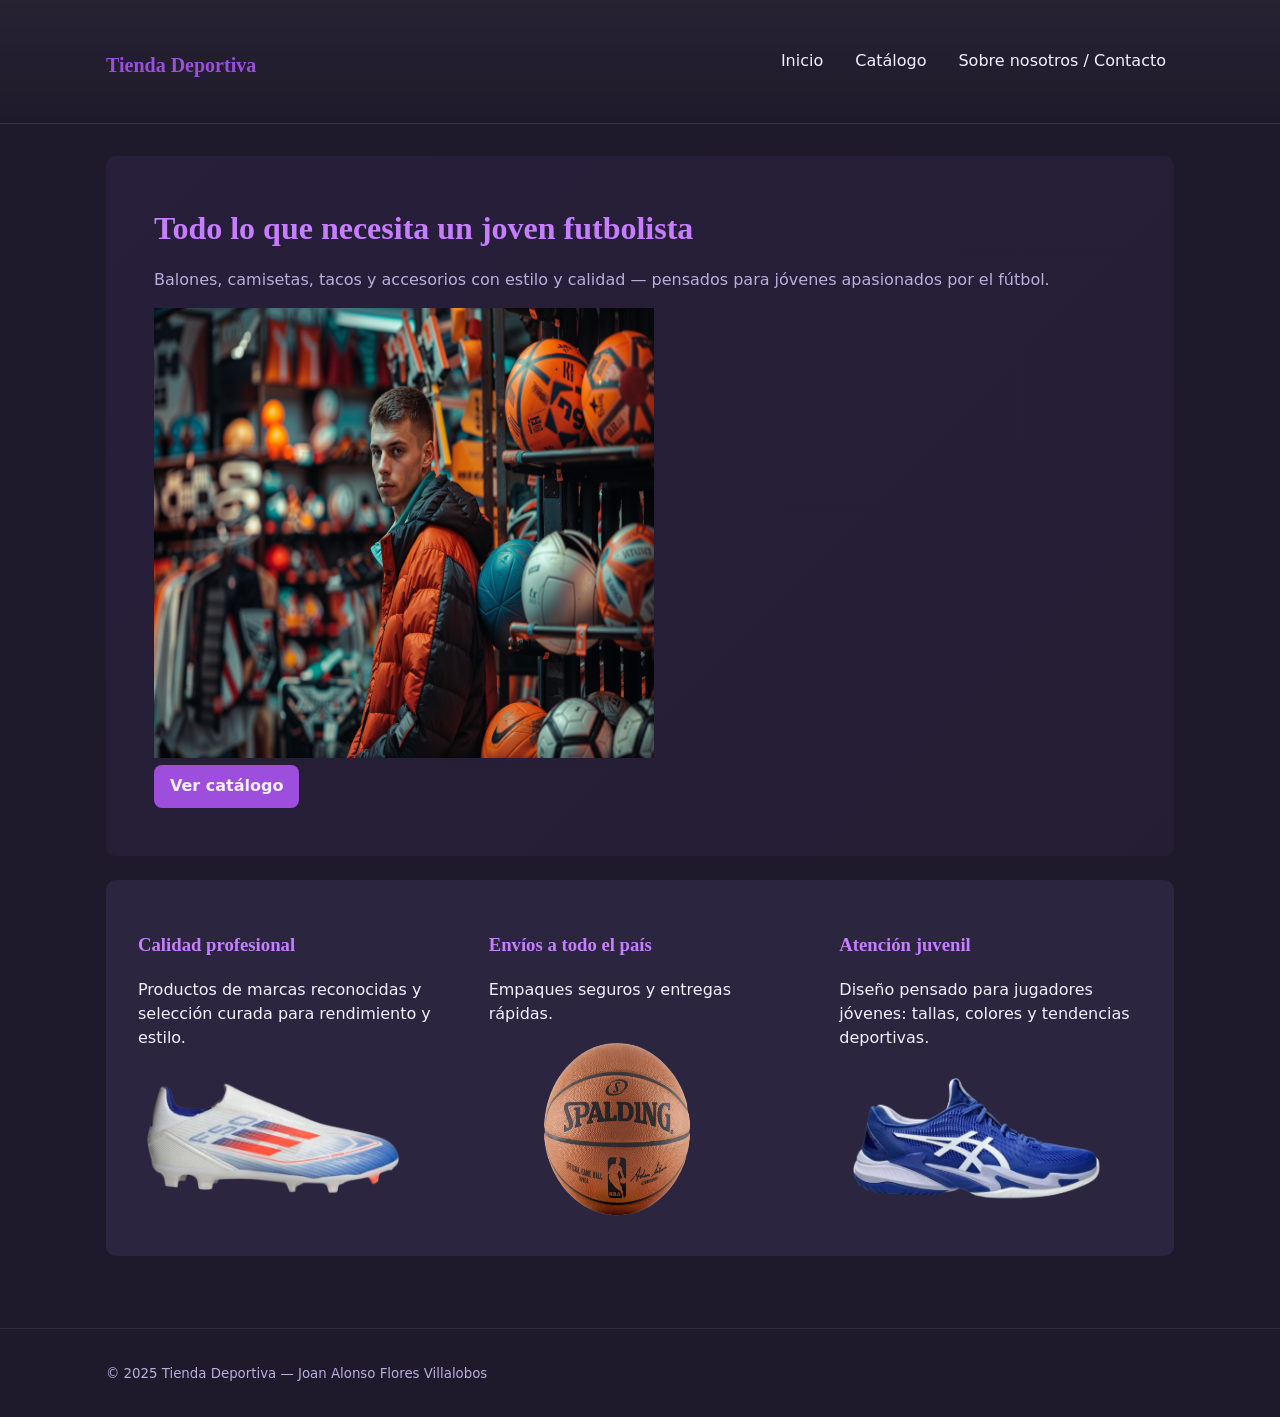
<file: index.html>
<!doctype html>
 <html lang="es">
  <head>
     <meta charset="utf-8" />
     <meta name="viewport" content="width=device-width, initial-scale=1" />
     <title>Tienda Deportiva — Inicio</title>
       <link rel="stylesheet" href="base.css">
       <link rel="stylesheet" href="styles.css">
   
   </head>
    <body class="site">
     <header class="site-header">
     <div class="container header-inner">
     <h1 class="brand"><a href="index.html">Tienda Deportiva</a></h1>
     <nav aria-label="Navegación principal">
     <ul class="nav">
     <li><a href="index.html">Inicio</a></li>
     <li><a href="catalogo.html">Catálogo</a></li>
     <li><a href="contacto.html">Sobre nosotros / Contacto</a></li>
     </ul>
     </nav>
     </div>
     </header>
     
     
       <main id="main" class="container" tabindex="-1">
       <section class="hero" id="inicio">
         <div class="hero-inner">
             <h2>Todo lo que necesita un joven futbolista</h2>
             <p>Balones, camisetas, tacos y accesorios con estilo y calidad — pensados para jóvenes apasionados por el fútbol.</p>

             <img src="img1.jpg" width="500" height="450"> <br>

             <a class="cta" href="catalogo.html">Ver catálogo</a>
         </div>
       </section>
     
     
      <section class="features">
         <article>
         <h3>Calidad profesional</h3>
         <p>Productos de marcas reconocidas y selección curada para rendimiento y estilo.</p>
          <img src="tacos.png" width="270" height="150">
         </article>


         <article>
         <h3>Envíos a todo el país</h3>
         <p>Empaques seguros y entregas rápidas.</p>
         <img src="Balón.png" width="260" height="175">
         </article>


         <article>
         <h3>Atención juvenil</h3>
         <p>Diseño pensado para jugadores jóvenes: tallas, colores y tendencias deportivas.</p>
         <img src="tenis.png" width="270" height="150">
         </article>


      </section>
     
     </main>
     
    </body>
     
      <footer class="site-footer">
         <div class="container">
         <small>© 2025 Tienda Deportiva — Joan Alonso Flores Villalobos</small>
         </div>
      </footer>
      
      
      <script src="app.js"></script>
      <script src="tree.js"></script>
     


</html>
</file>
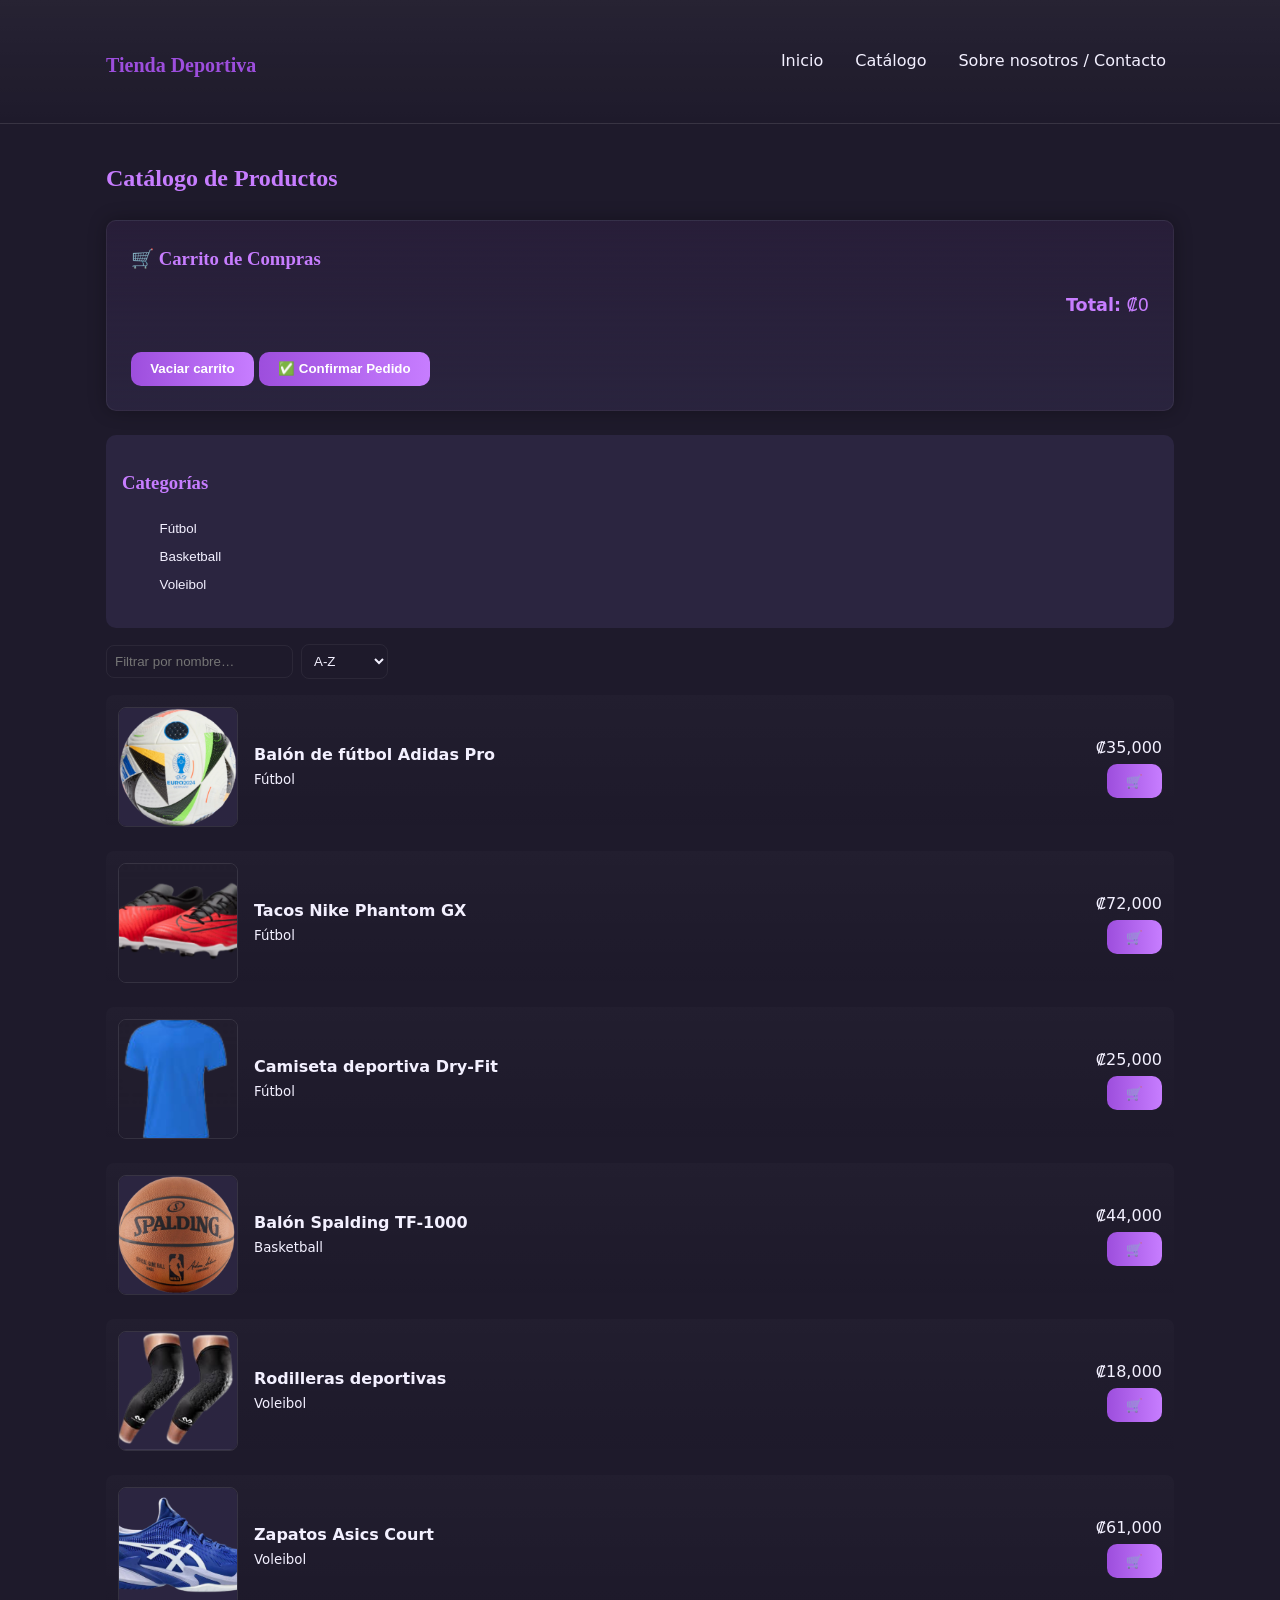
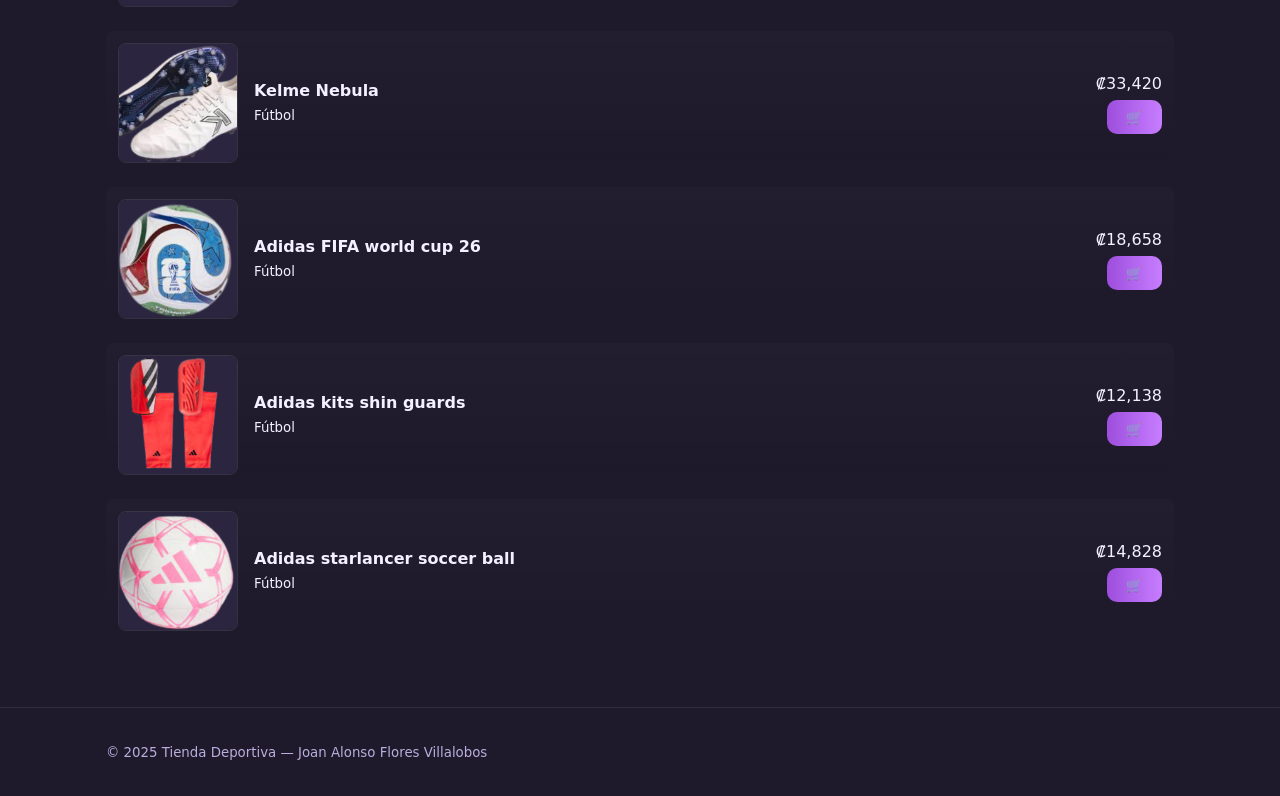
<file: catalogo.html>
<!doctype html>
<html lang="es">
<head>
  <meta charset="utf-8" />
  <meta name="viewport" content="width=device-width, initial-scale=1" />
  <title>Tienda Deportiva — Catálogo</title>
    <link rel="stylesheet" href="base.css">
  <link rel="stylesheet" href="styles.css">
<body class="site">
  <header class="site-header">
    <div class="container header-inner">
      <h1 class="brand"><a href="index.html">Tienda Deportiva</a></h1>
      <nav aria-label="Navegación principal">
        <ul class="nav">
          <li><a href="index.html">Inicio</a></li>
          <li><a href="catalogo.html">Catálogo</a></li>
          <li><a href="contacto.html">Sobre nosotros / Contacto</a></li>
        </ul>
      </nav>
    </div>
  </header>

  <main id="main" class="container" tabindex="-1">
    <h2 id="cat-title">Catálogo de Productos</h2>
          <!--  Carrito -->
      <section id="carrito" class="carrito">
        <h3>🛒 Carrito de Compras</h3>
        <ul id="lista-carrito"></ul>
        <p id="total"><strong>Total:</strong> ₡0</p>
        <button id="vaciar" class="btn">Vaciar carrito</button>
      </section>
      
      <!--  Árbol de categorías -->
      <section id="arbol" class="arbol">
        <h3>Categorías</h3>
        <ul id="tree" class="tree" role="tree"></ul>
        <p id="tree-error" class="error" hidden>Error cargando categorías </p>
      </section>


    <div class="controls">
      <input id="filtro" type="search" placeholder="Filtrar por nombre…" aria-label="Filtrar productos">
      <select id="orden" aria-label="Ordenar productos">
        <option value="az">A-Z</option>
        <option value="za">Z-A</option>
        <option value="precio-asc">Precio ↑</option>
        <option value="precio-desc">Precio ↓</option>
      </select>
    </div>

    <ul id="lista" class="lista" aria-live="polite"></ul>
  </main>

  <footer class="site-footer">
    <div class="container">
      <small>© 2025 Tienda Deportiva — Joan Alonso Flores Villalobos</small>
    </div>
  </footer>

  <script src="app.js"></script>
  <script src="tree.js"></script>
</body>
</html>
</file>
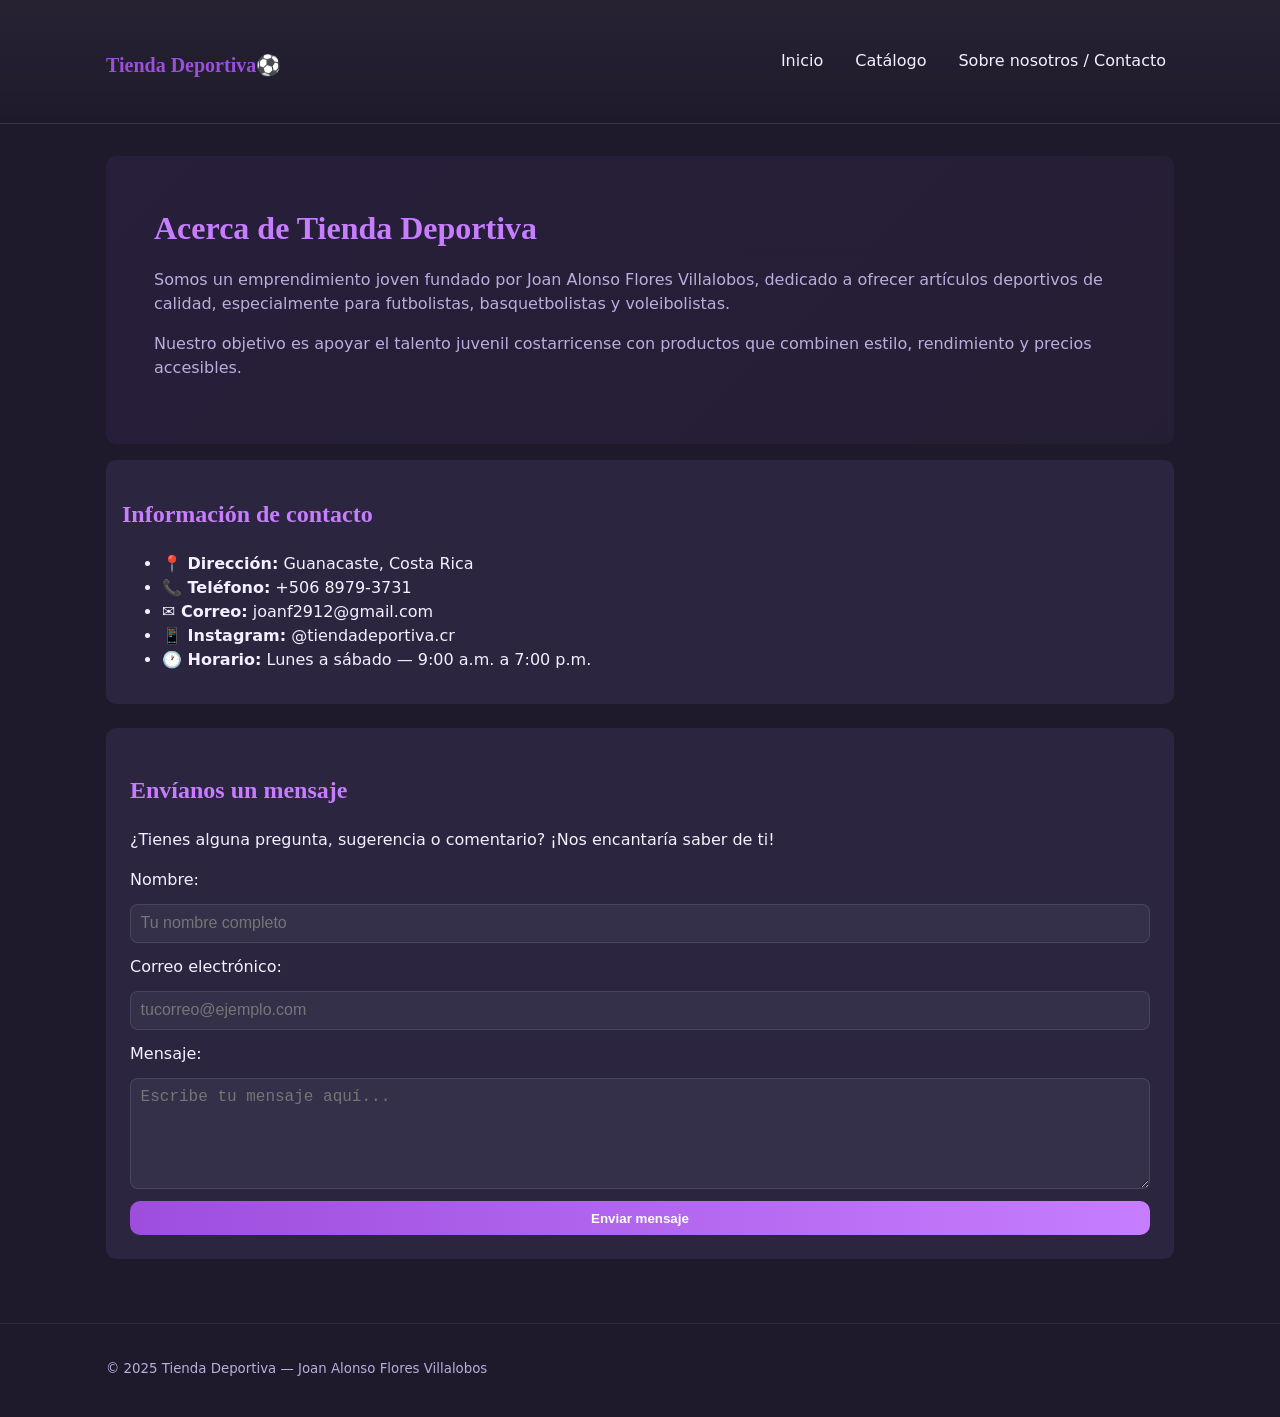
<file: contacto.html>
<!doctype html>
<html lang="es">
<head>
  <meta charset="utf-8" />
  <meta name="viewport" content="width=device-width, initial-scale=1" />
  <title>Tienda Deportiva — Acerca / Contacto</title>
    <link rel="stylesheet" href="base.css">
   <link rel="stylesheet" href="styles.css">
</head>
<body class="site">
  <header class="site-header">
    <div class="container header-inner">
      <h1 class="brand"><a href="index.html">Tienda Deportiva⚽</a></h1>
      <nav aria-label="Navegación principal">
        <ul class="nav">
          <li><a href="index.html">Inicio</a></li>
          <li><a href="catalogo.html">Catálogo</a></li>
          <li><a href="contacto.html">Sobre nosotros / Contacto</a></li>
        </ul>
      </nav>
    </div>
  </header>

  <main id="main" class="container" tabindex="-1">
    <section class="hero">
      <div class="hero-inner">
        <h2>Acerca de Tienda Deportiva</h2>
        <p>
          Somos un emprendimiento joven fundado por Joan Alonso Flores Villalobos, dedicado a ofrecer 
          artículos deportivos de calidad, especialmente para futbolistas, basquetbolistas y voleibolistas.
        </p>
        <p>
          Nuestro objetivo es apoyar el talento juvenil costarricense con productos que combinen estilo, rendimiento y precios accesibles.
        </p>
      </div>
    </section>

    <section class="contact-info">
      <h2>Información de contacto</h2>
      <ul>
        <li><strong>📍 Dirección:</strong> Guanacaste, Costa Rica</li>
        <li><strong>📞 Teléfono:</strong> +506 8979-3731</li>
        <li><strong>✉️ Correo:</strong> joanf2912@gmail.com</li>
        <li><strong>📱 Instagram:</strong> @tiendadeportiva.cr</li>
        <li><strong>🕐 Horario:</strong> Lunes a sábado — 9:00 a.m. a 7:00 p.m.</li>
      </ul>
    </section>

    <section class="contact-form">
      <h2>Envíanos un mensaje</h2>
      <p>¿Tienes alguna pregunta, sugerencia o comentario? ¡Nos encantaría saber de ti!</p>
      <form id="formContacto" class="formulario">
        <label for="nombre">Nombre:</label>
        <input type="text" id="nombre" name="nombre" required placeholder="Tu nombre completo">

        <label for="correo">Correo electrónico:</label>
        <input type="email" id="correo" name="correo" required placeholder="tucorreo@ejemplo.com">

        <label for="mensaje">Mensaje:</label>
        <textarea id="mensaje" name="mensaje" rows="5" required placeholder="Escribe tu mensaje aquí..."></textarea>

        <button type="submit" class="btn">Enviar mensaje</button>
      </form>

      <!-- Ventana de confirmación -->
      <div id="mensajeEnviado" class="popup hidden">
        <div class="popup-content">
          <h3> ¡Mensaje enviado!</h3>
          <p>Gracias por comunicarte con Tienda Deportiva. Te responderemos pronto.</p>
          <button id="cerrarPopup" class="btn">Cerrar</button>
        </div>
      </div>
    </section>

  </main>

  <footer class="site-footer">
    <div class="container">
      <small>© 2025 Tienda Deportiva — Joan Alonso Flores Villalobos</small>
    </div>
  </footer>


</body>

  <script src="pop.js"></script>

</html>
</file>
<file: base.css>
:root{
  /* Paleta morada oscura con contraste */
  --clr-bg: #1E1A2B;         
  --clr-surface: #2B2540;    
  --clr-primary: #9D4EDD;    
  --clr-primary-2: #C77DFF;  
  --clr-accent: #FFB703;     
  --clr-text: #F3F0FF;       
  --clr-muted: #B9AEDC;      

  --ff-title: 'Playfair Display', serif;
  --ff-text: 'Lato', system-ui, sans-serif;

  --radius: 10px;
}

*{box-sizing:border-box}
html,body{height:100%}
body{
  margin:0;
  background:var(--clr-bg);
  color:var(--clr-text);
  font-family:var(--ff-text);
  line-height:1.5;
}

.container{max-width:1100px;margin:0 auto;padding:1rem}

.header-inner{
  display:flex;
  align-items:center;
  justify-content:space-between;
}

.brand a{
  color:var(--clr-primary);
  text-decoration:none;
  font-family:var(--ff-title);
  font-size:1.25rem;
}

/* navegación */
.nav{
  display:flex;
  gap:1rem;
  list-style:none;
  padding:0;
  margin:0;
}
.nav a{
  color:var(--clr-text);
  text-decoration:none;
  padding:.25rem .5rem;
  border-radius:6px;
  transition:background .3s;
}
.nav a:focus,
.nav a:hover{
  background:rgba(255,255,255,.05);
}

/* foco visible accesible */
:focus{
  outline:2px solid var(--clr-accent);
  outline-offset:3px;
}

/* cabecera y pie */
.site-header{
  background:linear-gradient(180deg, rgba(255,255,255,.04), transparent);
  border-bottom:1px solid rgba(255,255,255,.08);
}
.site-footer{
  padding:1rem 0;
  color:var(--clr-muted);
  border-top:1px solid rgba(255,255,255,.08);
  margin-top:2rem;
}

/* botones */
.btn, .cta{
  display:inline-block;
  padding:.6rem 1rem;
  border-radius:8px;
  text-decoration:none;
  background:var(--clr-primary);
  color:white;
  font-weight:600;
  transition:.3s;
}
.btn:hover, .cta:hover{background:var(--clr-primary-2);}

/* animación CSS */
.fade-in{
  opacity:0;
  transform:translateY(12px);
  animation:fadeIn .6s ease forwards;
}
@keyframes fadeIn{to{opacity:1;transform:none}}

/* títulos */
h1,h2,h3{
  font-family:var(--ff-title);
  color:var(--clr-primary-2);
}

/* secciones */
section{
  background:var(--clr-surface);
  border-radius:var(--radius);
  padding:1rem;
  margin:1rem 0;
}

/* lista árbol */
.tree,[role="tree"]{list-style:none;padding-left:1rem}
.tree li{margin:.25rem 0}
.tree button{
  background:none;
  border:0;
  color:var(--clr-text);
  cursor:pointer;
  padding:.15rem .35rem;
}

/* Componentes y estilos específicos */

.hero{
  background:linear-gradient(135deg, rgba(107,64,165,.12), rgba(142,99,201,.06));
  padding:3rem;
  border-radius:var(--radius);
  margin:1rem 0;
}

.hero-inner h2{
  font-size:2rem;
  margin:0 0 .5rem;
}

.hero-inner p{
  color:var(--clr-muted);
}

.cta{
  background:var(--clr-primary);
  color:var(--clr-text);
  border-radius:8px;
}

/* características (Inicio) */
.features{
  display:grid;
  grid-template-columns:repeat(3,1fr);
  gap:1rem;
  margin:1.5rem 0;
}

.features article{
  background:var(--clr-surface);
  padding:1rem;
  border-radius:8px;
}

/* tarjetas */
.info-cards{
  display:flex;
  gap:1rem;
  margin:1.5rem 0;
}
.info-cards .card{
  flex:1;
  padding:1rem;
  background:var(--clr-surface);
  border-radius:8px;
  text-align:center;
}

/* lista de productos */
.lista{
  display:grid;
  gap:.75rem;
  padding:0;
  list-style:none;
  margin:1rem 0;
}
.lista .item{
  background:linear-gradient(180deg, rgba(255,255,255,.02), transparent);
  padding:.75rem;
  border-radius:8px;
  display:flex;
  justify-content:space-between;
  align-items:center;
}
.lista .item:hover{
  transform:translateY(-3px);
  transition:transform .18s;
}

/* controles de filtro y orden */
.controls{
  display:flex;
  gap:.5rem;
  align-items:center;
  margin:1rem 0;
}
.controls input,
.controls select{
  padding:.5rem;
  border-radius:8px;
  border:1px solid rgba(255,255,255,.06);
  background:transparent;
  color:var(--clr-text);
}

/* sección destacados */
.destacado{
  margin:1.25rem 0;
}
.destacado .card{
  background:linear-gradient(180deg, rgba(198,156,255,.04), transparent);
  padding:1rem;
  border-radius:8px;
}

/* responsive */
@media (max-width:768px){
  .features{grid-template-columns:1fr;}
  .header-inner{flex-direction:column;gap:.75rem;}
}

/* foco visible especial para elementos clicables */
.item:focus{
  outline:3px solid rgba(198,156,255,.14);
}


/* Ventana pop-up elegante */
.popup {
  position: fixed;
  top: 0; left: 0; right: 0; bottom: 0;
  background: rgba(0,0,0,0.7);
  display: flex;
  align-items: center;
  justify-content: center;
  z-index: 100;
}

.popup-content {
  background: var(--clr-surface);
  color: var(--clr-text);
  border: 2px solid var(--clr-primary);
  border-radius: var(--radius);
  padding: 2rem;
  text-align: center;
  box-shadow: 0 0 20px rgba(0,0,0,.5);
  max-width: 400px;
  animation: popIn 0.4s ease;
}

@keyframes popIn {
  from { transform: scale(0.8); opacity: 0; }
  to { transform: scale(1); opacity: 1; }
}

.popup[hidden],
.popup.hidden {
  display: none !important;
}

/* Estilos para la imagen del producto en la lista */
.item-imagen {
  width: 120px;
  height: 120px;
  object-fit: cover; /* Asegura que la imagen se vea bien sin deformarse */
  border-radius: 8px;
  margin-right: 1rem;
  border: 1px solid rgba(255, 255, 255, 0.1);
}

/* Div que contiene el nombre y categoría */
.item-info {
  flex-grow: 1; /* Ocupa el espacio disponible */
  margin-right: 1rem;
}

/* Div que contiene el precio y el botón de agregar */
.item-accion {
  text-align: right;
  /* Evita que los elementos se partan en dos líneas */
  display: flex;
  flex-direction: column;
  align-items: flex-end;
  gap: 0.25rem;
}

/* Ajuste para pantallas pequeñas */
@media (max-width: 480px) {
  .item-accion {
    flex-direction: row;
    align-items: center;
    gap: 0.5rem;
  }
  .item-accion span {
    display: none; /* Ocultar el precio en la fila en móviles */
  }
  .item-info {
     /* Mostrar precio debajo del nombre en móviles */
    line-height: 1.3;
  }
   .item-info small::after {
     content: ' — ₡' attr(data-precio); /* experimental */
   }
}

/* Formulario de contacto */
.contact-form {
  background: var(--clr-surface);
  padding: 1.5rem;
  border-radius: var(--radius);
  margin-top: 1.5rem;
}

.contact-form form {
  display: flex;
  flex-direction: column;
  gap: 0.75rem;
}

.contact-form input,
.contact-form textarea {
  background: rgba(255,255,255,0.05);
  border: 1px solid rgba(255,255,255,0.1);
  border-radius: 8px;
  padding: 0.6rem;
  color: var(--clr-text);
  font-size: 1rem;
}

.contact-form input:focus,
.contact-form textarea:focus {
  outline: 2px solid var(--clr-accent);
  background: rgba(255,255,255,0.08);
}
</file>
<file: styles.css>
/* 🛒 Carrito de compras */
.carrito {
  background: var(--clr-surface);
  padding: 1rem;
  border-radius: var(--radius);
  margin: 1rem 0;
}

.carrito h3 {
  color: var(--clr-primary-2);
  margin-top: 0;
}

#lista-carrito {
  list-style: none;
  padding: 0;
  margin: 0.5rem 0;
}

#lista-carrito li {
  display: flex;
  justify-content: space-between;
  background: rgba(255,255,255,0.05);
  padding: 0.5rem;
  border-radius: var(--radius);
  margin-bottom: 0.4rem;
}

#lista-carrito button {
  background: transparent;
  border: none;
  color: var(--clr-accent);
  cursor: pointer;
  font-size: 1rem;
}

#vaciar {
  margin-top: 0.5rem;
}

/* 🪟 Ventana emergente de confirmación */
.popup {
  position: fixed;
  inset: 0;
  background: rgba(0, 0, 0, 0.6);
  display: flex;
  align-items: center;
  justify-content: center;
  backdrop-filter: blur(4px);
  z-index: 999;
}

.popup-content {
  background: linear-gradient(145deg, rgba(43, 37, 64, 0.95), rgba(30, 26, 43, 0.9));
  color: var(--clr-text);
  border: 1px solid var(--clr-primary-2);
  border-radius: var(--radius);
  padding: 2rem;
  text-align: left;
  box-shadow: 0 0 25px rgba(157, 78, 221, 0.4);
  animation: popIn 0.35s ease;
  max-width: 420px;
  width: 90%;
}
.popup-content h3 {
  color: var(--clr-primary-2);
  margin-top: 0;
}
.popup-content button {
  margin-top: 1rem;
}

/* 🛒 Estilo del Carrito */
.carrito {
  background: linear-gradient(180deg, rgba(157, 78, 221, 0.08), rgba(43, 37, 64, 0.9));
  padding: 1.5rem;
  border-radius: var(--radius);
  margin: 1.5rem 0;
  box-shadow: 0 0 18px rgba(0, 0, 0, 0.3);
  border: 1px solid rgba(255, 255, 255, 0.06);
  transition: 0.3s ease;
}
.carrito:hover {
  transform: translateY(-3px);
}

/* Lista del carrito */
#lista-carrito li {
  display: flex;
  justify-content: space-between;
  align-items: center;
  background: rgba(255, 255, 255, 0.05);
  padding: 0.7rem 1rem;
  border-radius: var(--radius);
  margin-bottom: 0.5rem;
  transition: background 0.3s, transform 0.2s;
}
#lista-carrito li:hover {
  background: rgba(255, 255, 255, 0.08);
  transform: scale(1.02);
}

/* Botones dentro del carrito */
#lista-carrito button.remove {
  background: transparent;
  border: none;
  color: var(--clr-accent);
  cursor: pointer;
  font-size: 1.1rem;
  transition: transform 0.2s;
}
#lista-carrito button.remove:hover {
  transform: rotate(10deg) scale(1.2);
}

/* Total y botones */
#total {
  margin-top: 1rem;
  font-size: 1.1rem;
  color: var(--clr-primary-2);
  text-align: right;
}

#vaciar,
.btn {
  border: none;
  background: linear-gradient(90deg, var(--clr-primary), var(--clr-primary-2));
  color: white;
  font-weight: 600;
  border-radius: var(--radius);
  padding: 0.6rem 1.2rem;
  cursor: pointer;
  transition: 0.3s;
}
#vaciar:hover,
.btn:hover {
  background: linear-gradient(90deg, var(--clr-primary-2), var(--clr-primary));
  transform: scale(1.05);
}

/* 🖼️ Productos con imagen */
.producto {
  display: flex;
  align-items: center;
  justify-content: space-between;
  gap: 1rem;
  background: rgba(255,255,255,0.05);
  padding: 0.8rem;
  border-radius: var(--radius);
  transition: transform 0.2s ease, box-shadow 0.2s ease;
}

.producto:hover {
  transform: translateY(-4px);
  box-shadow: 0 0 10px rgba(255,255,255,0.1);
}

.producto-img {
  width: 70px;
  height: 70px;
  object-fit: cover;
  border-radius: 8px;
  border: 1px solid rgba(255,255,255,0.1);
}

.producto-info {
  flex-grow: 1;
}

.precio {
  color: var(--clr-accent);
  font-weight: bold;
}
</file>
